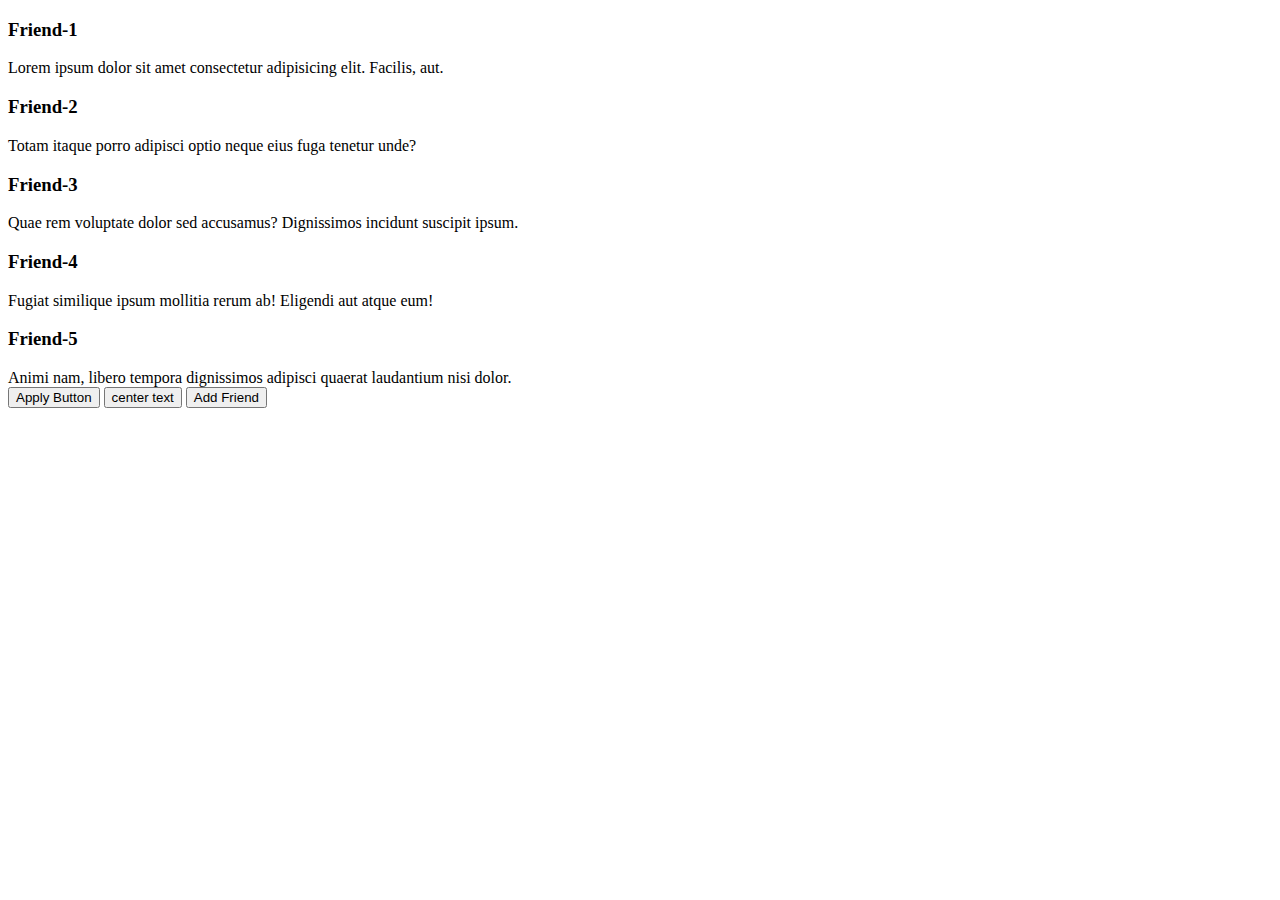
<file: dom/index.html>
<!DOCTYPE html>
<html lang="en">
  <head>
    <meta charset="UTF-8" />
    <meta name="viewport" content="width=device-width, initial-scale=1.0" />
    <title>Dom Practice</title>
    <style></style>
  </head>
  <body>
    <section>
      <div id="friends">
        <div class="friends">
          <h3 class="friend-name">Friend-1</h3>
          Lorem ipsum dolor sit amet consectetur adipisicing elit. Facilis, aut.
        </div>
        <div class="friends">
          <h3 class="friend-name">Friend-2</h3>
          Totam itaque porro adipisci optio neque eius fuga tenetur unde?
        </div>
        <div class="friends">
          <h3 id="center-friend" class="friend-name">Friend-3</h3>
          Quae rem voluptate dolor sed accusamus? Dignissimos incidunt suscipit
          ipsum.
        </div>
        <div class="friends">
          <h3 class="friend-name">Friend-4</h3>
          Fugiat similique ipsum mollitia rerum ab! Eligendi aut atque eum!
        </div>
        <div class="friends">
          <h3 class="friend-name">Friend-5</h3>
          Animi nam, libero tempora dignissimos adipisci quaerat laudantium nisi
          dolor.
        </div>
      </div>
      <div class="oparation">
        <button id="apply-bg">Apply Button</button>
        <button id="centerFriend-btn">center text</button>
        <button id="add-friends">Add Friend</button>
      </div>
    </section>

    <script>
      const fetchData = fetch("https://jsonplaceholder.typicode.com/todos/1")
        .then((response) => response.json())
        .then((json) => json);

      //console.log(fetchData);

      document.getElementById("apply-bg").addEventListener("click", () => {
        const friends = document.getElementsByClassName("friends");
        for (const friend of friends) {
          friend.style.backgroundColor = "goldenrod";
        }
      });

      document
        .getElementById("centerFriend-btn")
        .addEventListener("click", () => {
          const centerFriend = document.getElementById("center-friend");
          centerFriend.style.textAlign = "center";
        });
      // append child as a
      document.getElementById("add-friends").addEventListener("click", () => {
        const friendContainer = document.getElementById("friends");
        const friend = document.createElement("div");
        friend.classList.add("friends");
        friend.innerHTML = `<h3 class = 'freind-name'>New Friend </h3>
         <p>something new added</p>`;
        friendContainer.appendChild(friend);
        friendContainer.appendChild(friend);

        console.log(fetchData);
      });
    </script>
  </body>
</html>
</file>
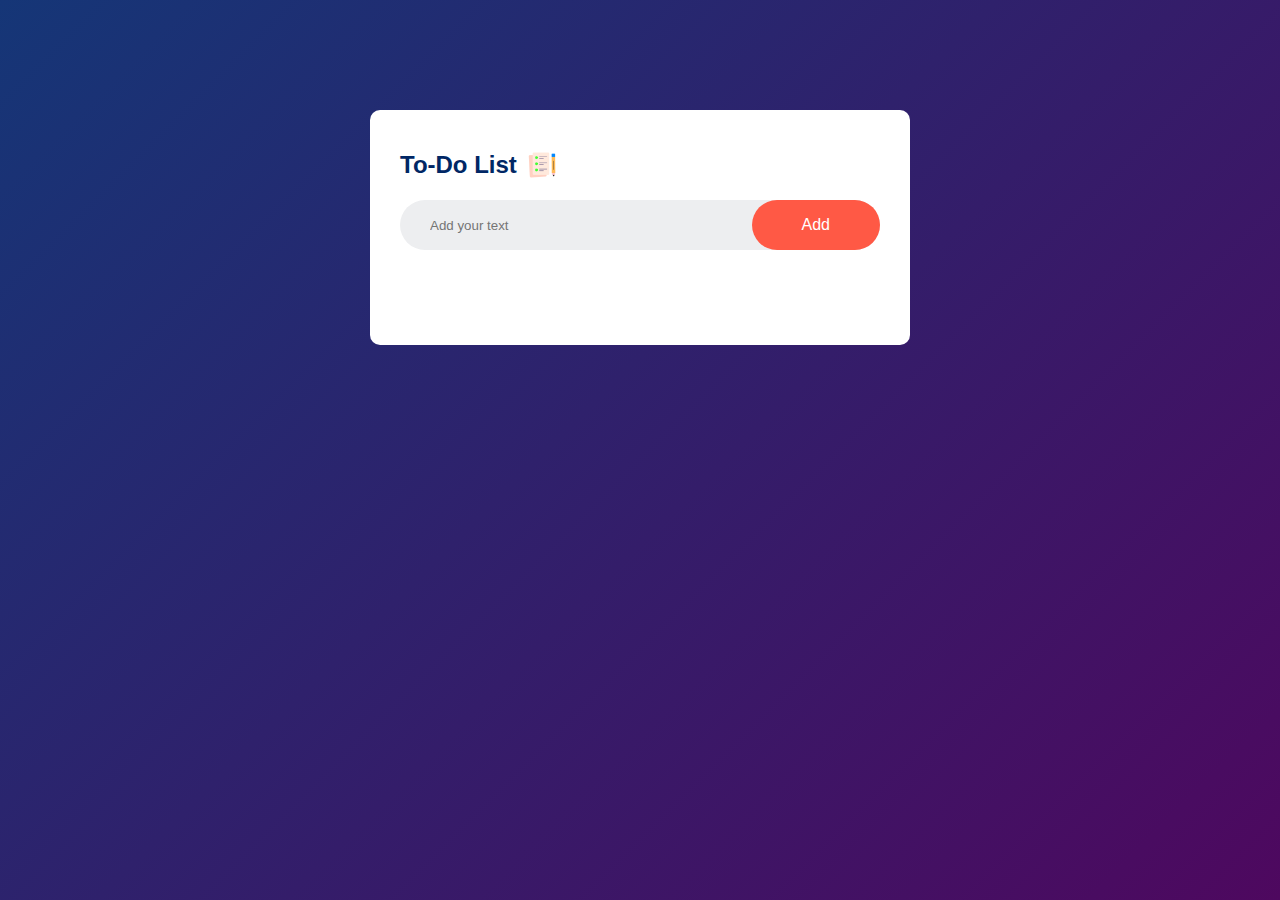
<file: to-do list/index.html>
<!DOCTYPE html>

<html lang="en">
  <head>
    <meta charset="UTF-8" />
    <meta name="viewport" content="width=device-width, initial-scale=1.0" />
    <link rel="shortcut icon" href="./images/checked.png" type="image/x-icon" />
    <link rel="stylesheet" href="style.css" />

    <title>Todo List</title>
  </head>
  <body>
    <div class="container">
      <div class="todo-app">
        <h2>To-Do List <img src="./images/icon.png" /></h2>
        <div class="row">
          <input type="text" id="input-box" placeholder="Add your text" />
          <button onclick="addTask()">Add</button>
        </div>
        <ul id="list-container">
          <!-- <li class="checked">Task 1</li>
          <li>Task 2</li>
          <li>Task 3</li> -->
        </ul>
        <script src="./index.js"></script>
      </div>
    </div>
  </body>
</html>
</file>
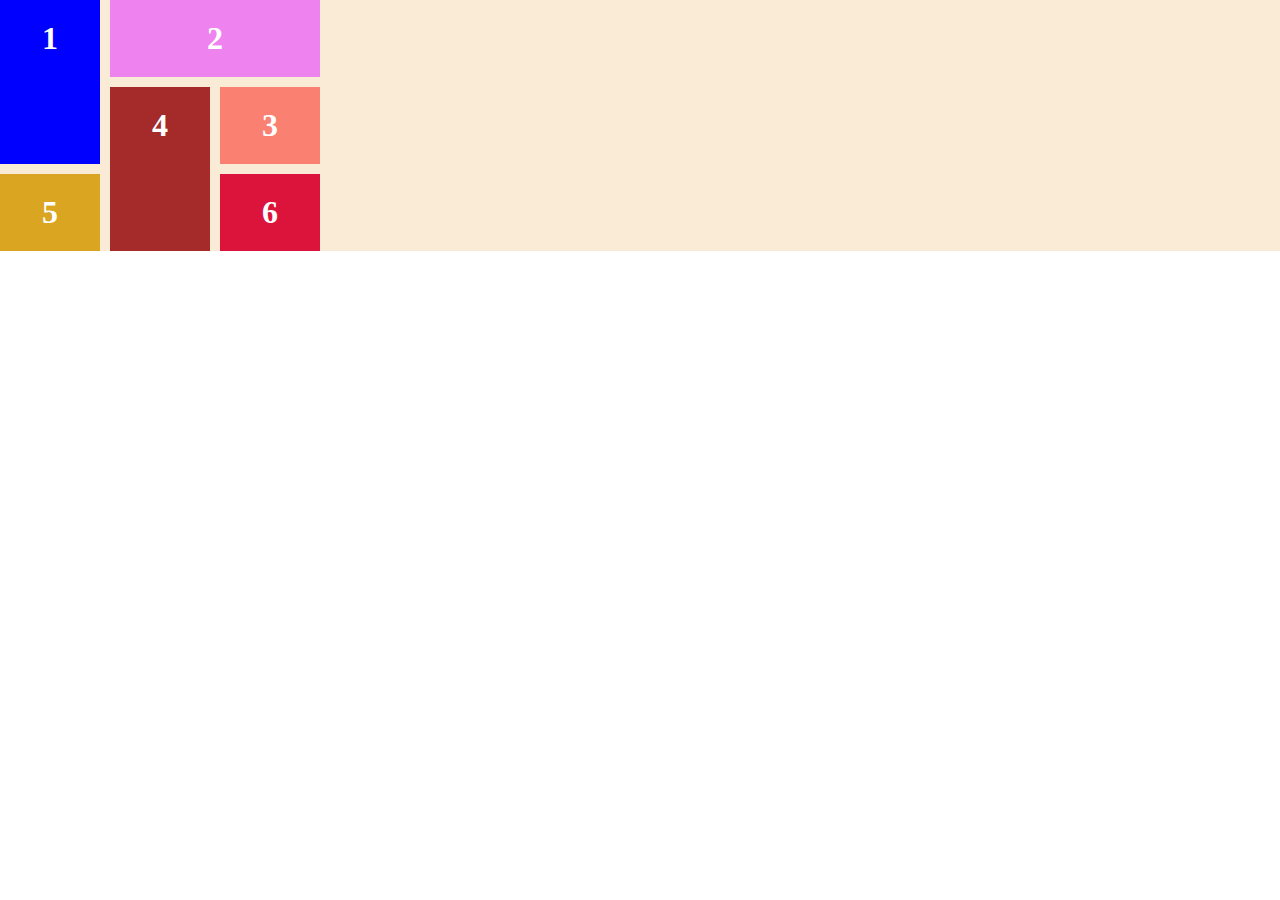
<file: CSS folder/grid.html>
<!DOCTYPE html>
<html lang="en">
  <head>
    <meta charset="UTF-8" />
    <meta name="viewport" content="width=device-width, initial-scale=1.0" />
    <link rel="stylesheet" href="./style-css/grid.css" />

    <title>Grid Practice</title>
  </head>
  <body>
    <div class="container">
      <div class="grid grid1">1</div>
      <div class="grid grid2">2</div>
      <div class="grid grid3">3</div>
      <div class="grid grid4">4</div>
      <div class="grid grid5">5</div>
      <div class="grid grid6">6</div>
    </div>
  </body>
</html>
</file>
<file: to-do list/style.css>
* {
  margin: 0;
  padding: 0;
  box-sizing: border-box;
  font-family: "Poppins", sans-serif;
}

.container {
  width: 100%;
  min-height: 100vh;
  background: linear-gradient(135deg, #153677, #4e085f);
  padding: 10px;
}

.todo-app {
  width: 100%;
  max-width: 540px;
  background: #fff;
  margin: 100px auto 20px;
  padding: 40px 30px 70px;
  border-radius: 10px;
}
.todo-app h2 {
  color: #002765;
  display: flex;
  align-items: center;
  margin-bottom: 20px;
}

.todo-app h2 img {
  width: 30px;
  margin-left: 10px;
}
.row {
  display: flex;
  align-items: center;
  justify-content: space-between;
  background: #edeef0;
  border-radius: 30px;
  padding-left: 20px;
  margin-bottom: 25px;
}

input {
  flex: 1;
  border: none;
  outline: none;
  background: transparent;
  padding: 10px;
  font-weight: 14px;
}

button {
  border: none;
  outline: none;
  padding: 16px 50px;
  background: #ff5945;
  color: #fff;
  font-size: 16px;
  cursor: pointer;
  border-radius: 40px;
}

ul li {
  list-style: none;
  font-size: 17px;
  padding: 12px 8px 12px 50px;
  user-select: none;
  cursor: pointer;
  position: relative;
}

ul li::before {
  content: "";
  position: absolute;
  height: 28px;
  width: 28px;
  border-radius: 50%;
  background-image: url(./images/unchecked.png);
  background-size: cover;
  background-position: center;
  top: 12px;
  left: 8px;
}

ul li.checked {
  color: #555;
  text-decoration: line-through;
}

ul li.checked::before {
  background-image: url(./images/checked.png);
}

ul li span {
  position: absolute;
  right: 0;
  top: 5px;
  width: 40px;
  height: 40px;
  font-size: 22px;
  color: #555;
  line-height: 40px;
  text-align: center;
  border-radius: 50%;
}

ul li span:hover {
  background: #edeef0;
}
</file>
<file: CSS folder/style-css/grid.css>
* {
  padding: 0;
  margin: 0;
  box-sizing: border-box;
}

.container {
  width: 100%;
  height: 100%;
  background-color: antiquewhite;
  display: grid;
  grid-template-columns: 100px 100px 100px;
  gap: 10px;
}

.grid {
  padding: 20px;
  background-color: salmon;
  font-size: xx-large;
  color: white;
  font-weight: 900;
  text-align: center;
}

.grid1 {
  /* grid-column-start: 2;
  grid-column-end: 3;
  grid-row-start: 1;
  grid-row-end: 2; */
  /* grid-area: 2/3; */
  grid-row: 1/3;
  grid-column: 1/2;
  background-color: blue;
}
.grid2 {
  /* grid-column-start: 2;
  grid-column-end: 3;
  grid-row-start: 2;
  grid-row-end: 3; */
  /* grid-area: 2/2/3/3; */
  grid-column: 2/4;
  grid-row: 1;
  background-color: violet;
}
.grid3 {
  /* grid-column-start: 3;
  grid-column-end: 4;
  grid-row-start: 2;
  grid-row-end: 3; */
  /* grid-area: 1/1/2/2; */
}
.grid4 {
  /* grid-column-start: 1;
  grid-column-end: 2;
  grid-row-start: 1;
  grid-row-end: 2; */
  grid-column: 2;
  grid-row: 2/4;

  background-color: brown;
  /* grid-area: 2/3/3/4; */
}
.grid5 {
  /* grid-column-start: 1;
  grid-column-end: 2;
  grid-row-start: 2;
  grid-row-end: 3; */
  /* grid-area: 2/1/3/2; */
  background-color: goldenrod;
}
.grid6 {
  /* grid-column-start: 3;
  grid-column-end: 4;
  grid-row-start: 1;
  grid-row-end: 2; */
  /* grid-area: 1/3/2/4; */
  background-color: crimson;
}
</file>
